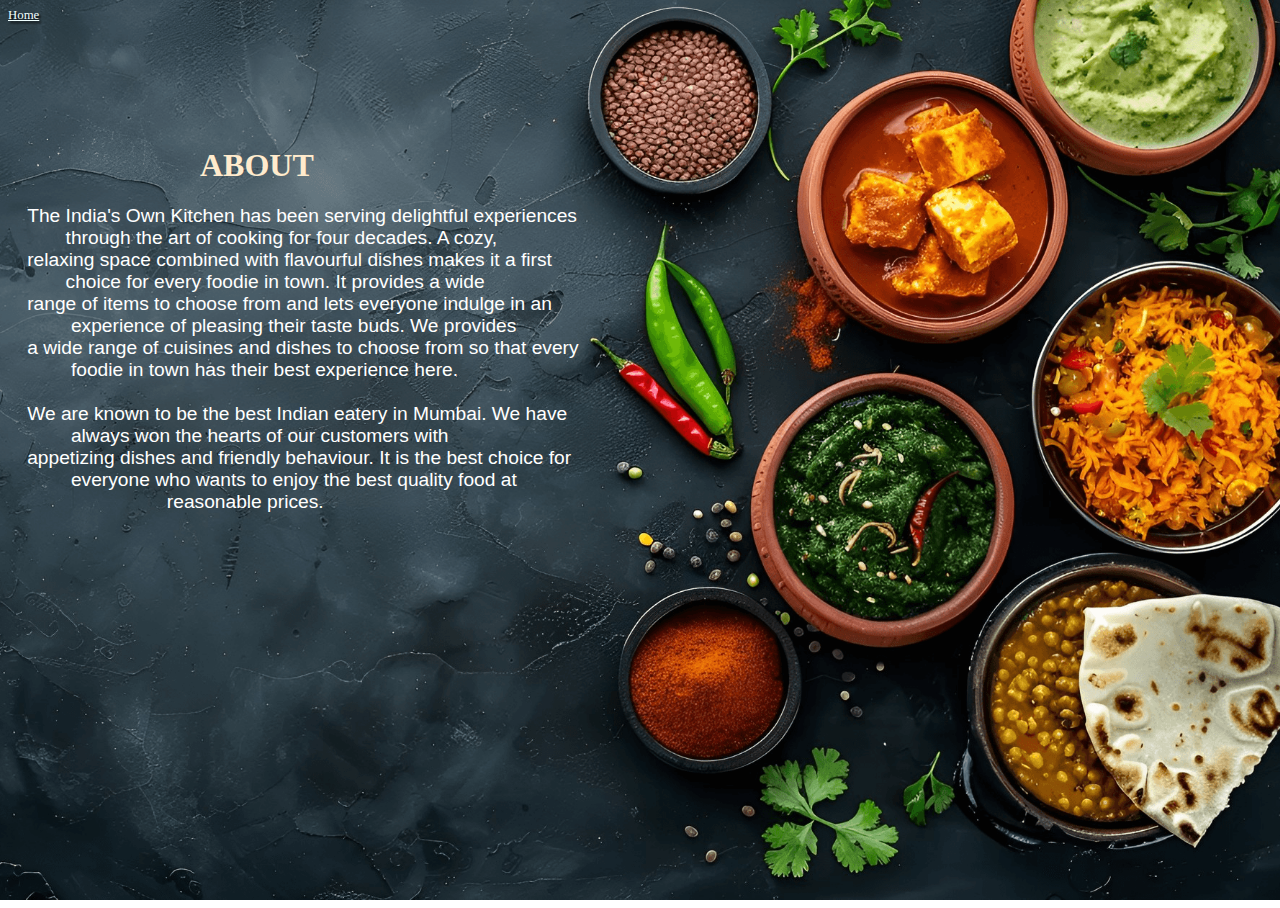
<file: about.html>
<html>
    <head>
        <style>
           body{ position: absolute;
    top: 0;
    left: 0;
    width: 100%;
    height: 100%;
    background-image: url(about.jpg);
    background-size: cover;
    background-position: center center;
    background-attachment: fixed;
    background-repeat: no-repeat;
  }
  #a{text-align: left;
 padding-left: 15%;padding-top: 8%;
 color: blanchedalmond;}
  a{font-size: 80%;
        color: azure;
    text-shadow: 2px 2px 2px #000;}  
          p{font-size:120%;color: white;
              font-family:Verdana, Geneva, Tahoma, sans-serif;
  padding-left: 1.5%;}
  </style>
  <head>
  <body >
    <a href="index.html" >Home</a>
  <h1 id="a">
   ABOUT
 </h1>
<p>
  The India's Own Kitchen has been serving delightful experiences <br>&emsp;&emsp;through the art of cooking for four decades. A cozy,<br>
  relaxing space combined with flavourful dishes makes it a first 
  <br>&emsp;&emsp;choice for every foodie in town. It provides a wide<br> range of items to choose from and lets everyone indulge in an<br>
  &emsp;&emsp; experience of pleasing their taste buds.

We provides<br> a wide range of cuisines and dishes to choose from so that every<br>&emsp;&emsp; foodie in town has their best experience here.
<br><br>
We are known to be the best Indian eatery in Mumbai. We have<br>&emsp;&emsp;
 always won the hearts of our customers with<br>
  appetizing dishes and friendly behaviour. It is the best choice for<br>&emsp;&emsp; everyone who wants to enjoy the best quality food at<br>
  &emsp;&emsp;&emsp;&emsp;&emsp;&emsp;&emsp; reasonable prices.
                    </p>
                </body>
</html>
</file>
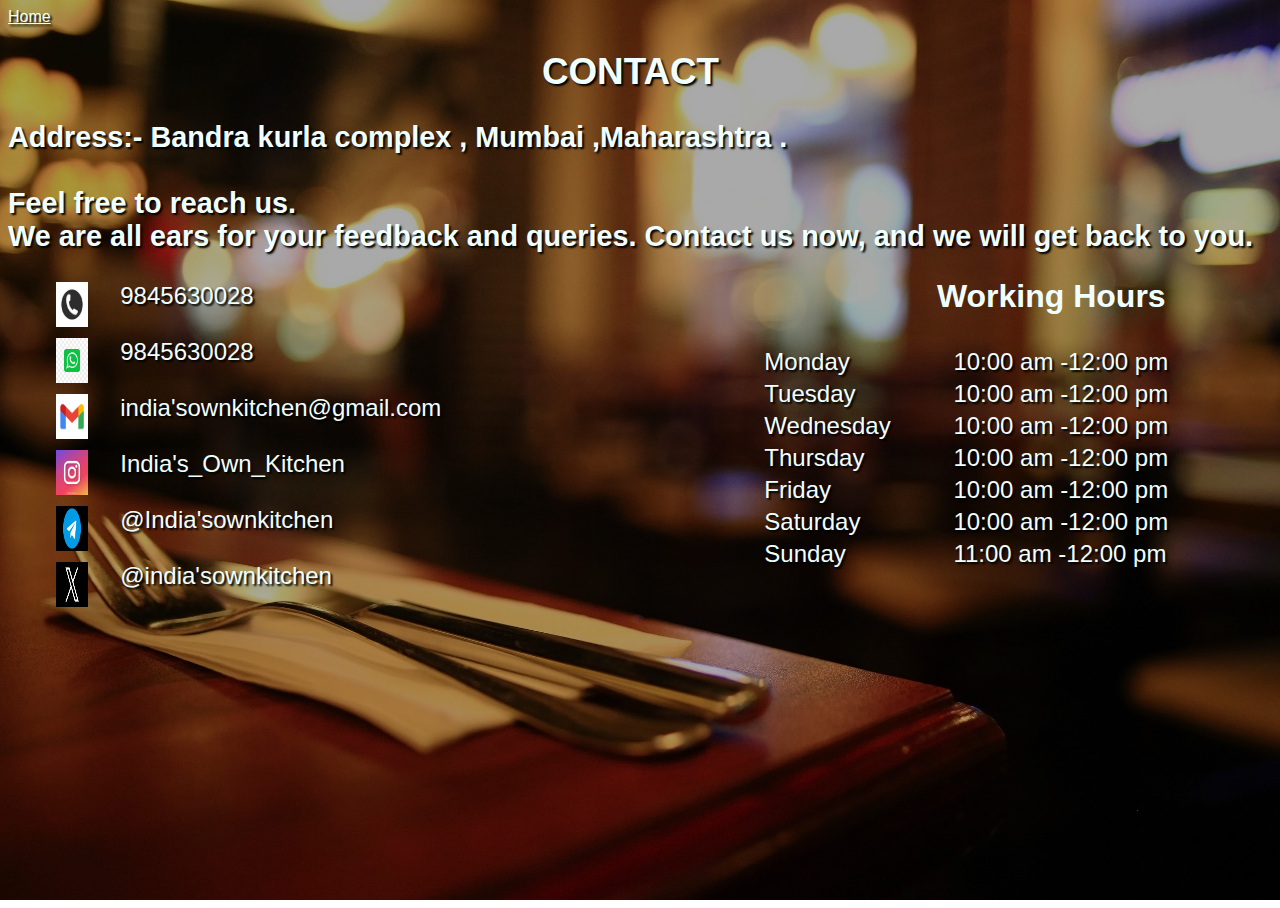
<file: contact.html>
<html>
    <head>
        <style>
    a{font-size: medium;
        font-family:Verdana, Geneva, Tahoma, sans-serif;
        color: azure;
    text-shadow: 2px 2px 2px #000;}       
body{
    content: "";
    position: absolute;
    top: 0;
    left: 0;
    width: 100%;
    height: 100%;
    
    background-size: cover;
    background-position: center center;
    background-attachment: fixed;
    background-repeat: no-repeat;
    }
#b{
    position: absolute;
}
#b h1{
    color: azure;
    font-size: 230%;
    font-family:Verdana, Geneva, Tahoma, sans-serif;
    text-shadow: 2px 2px 2px #000;
    text-align: center;
}

#b h2{
    color: azure;
    font-size: 180%;
    font-family:Verdana, Geneva, Tahoma, sans-serif;
    margin-top: 1rem;
    margin-bottom: 3rem;
    text-shadow: 2px 2px 2px #000;
}
#c{
    color: azure;
    font-size: 150%;
    font-family:Verdana, Geneva, Tahoma, sans-serif;
   float: left;
   margin-top: 20%;
    text-shadow: 2px 2px 2px #000;
    padding-left: 3%;
}
img{height: 5%;
width: 10%;
padding-left: 3%;
float: left;
margin-right: 10%;}
label{display:block;
 width:150%;}
 table{margin-top: 2.5%;
 float: right;
 color: azure;
 text-shadow: 2px 2px 2px #000;
    padding-right: 5%;
    height: 5%;
    width: 150%;
    font-family:Verdana, Geneva, Tahoma, sans-serif;
   
}
            
    #d {
        color: azure;
    margin-top: 18%;
    float: right;
      
        padding-left: 25%
    font-size:150%;font-family:Verdana, Geneva, Tahoma, sans-serif;
}
            #d h2 { padding-left:-30% ; } 
td{font-size: 150%;}
</style>
    </head>
    <body background="contact.jpg">
        <a href="index.html" >Home</a>
        <div id="b">
            <h1>CONTACT</h1>
            <h2><p>Address:- Bandra kurla complex , Mumbai ,Maharashtra .<br><br>Feel free to reach us.
                <br>
                    We are all ears for your feedback and queries. Contact us now, and we will get back to you.
                <br></p></h2></h2>
        </div>
     <br>
     
     <div id="c">
        <img src="phone.jpg"></img>
       <label>  9845630028</label>
       <br>
       <img src="whatsapp.jpg"></img>
       <label>  9845630028</label>
       <br>
       <img src="mail.jpg"></img>
       <label> india'sownkitchen@gmail.com</label>
       <br>
       <img src="insta.jpg"></img>
       <label>  India's_Own_Kitchen</label>
       <br>
       <img src="telegram.jpg"></img>
<label >  @India'sownkitchen</label>
<br>
<img src="x.jpg" ></img>
<label>@india'sownkitchen</label>
     </div>
     <div id="d">
         <h1>Working Hours</h1>
      <table>
        <tr>
           
            <td>Monday</td>
            <td>10:00 am -12:00 pm</td>
        </tr>
         <tr>
            <td >Tuesday</td>
            <td>10:00 am -12:00 pm</td>
        </tr> <tr>
            <td>Wednesday</td>
            <td>10:00 am -12:00 pm</td>
        </tr> <tr>
            <td>Thursday</td>
            <td>10:00 am -12:00 pm</td>
        </tr> <tr>
            <td>Friday</td>
            <td>10:00 am -12:00 pm</td>
        </tr> <tr>
            <td>Saturday</td>
            <td>10:00 am -12:00 pm</td>
        </tr>
        <tr>
            <td>Sunday</td>
            <td>11:00 am -12:00 pm</td>
        </tr>
      </table>
     </div>
    </body>
</html>
</file>
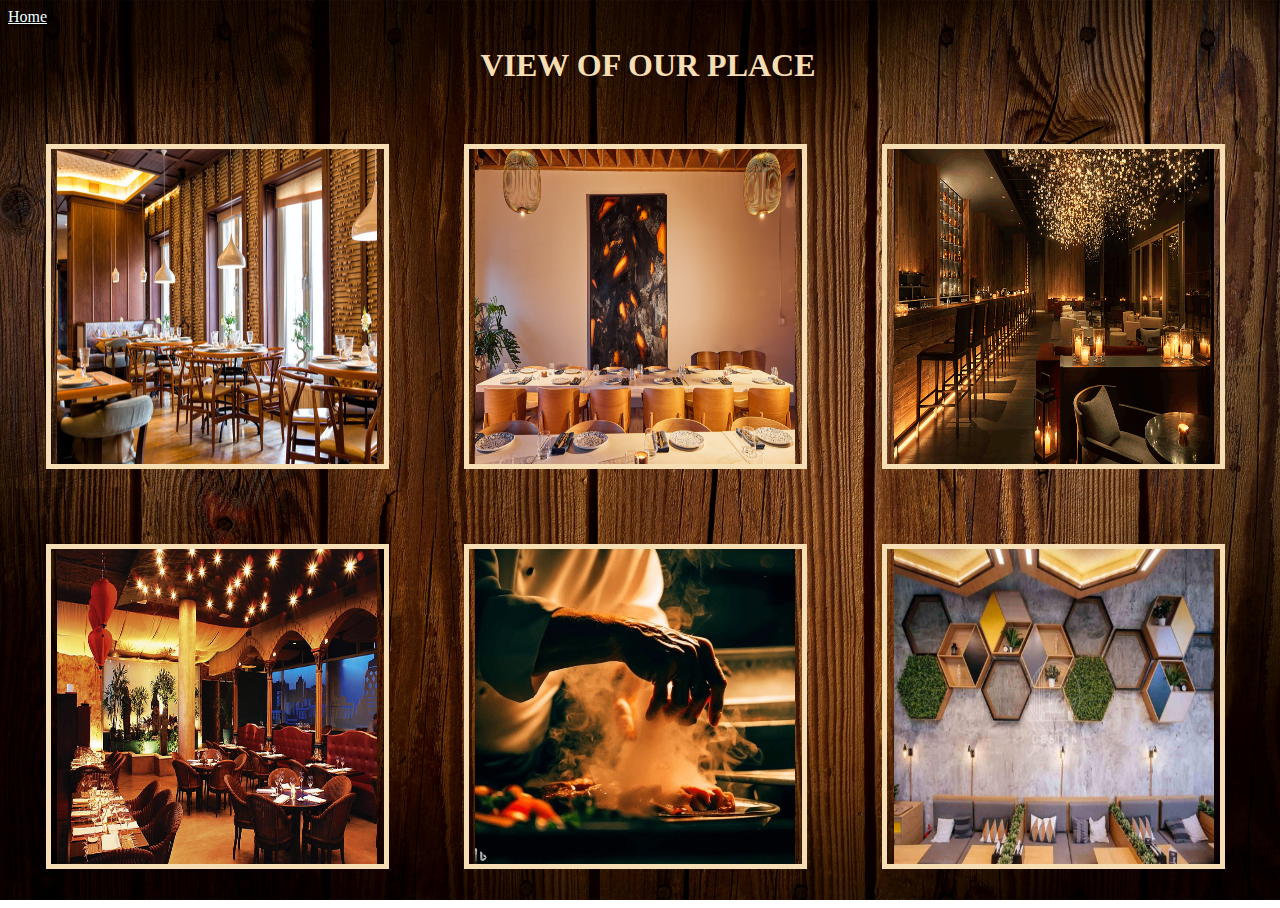
<file: gallery.html>
<html>
    <head>
        <style>
            .gallery {
              margin :2.95%;
              border: 5px solid wheat;
              float: left;
              width: 25%;
             padding-left: 0.5%;
             padding-right: 0.5%;
            }
            div.gallery img {
  width: 100%;
  height: 35%;
}      
            h1{text-align: center;
            color: wheat;}
            
            body{ 
    position: absolute;
    top: 0;
    left: 0;
    width: 100%;
    height: 100%;
    background-size: cover;
    background-position: center;
    background-attachment: fixed;
    background-repeat: no-repeat;
        }
        #a{font-size: larger;
        padding-left: 200px;}
        #b{padding-left: 10%;}
        a{font-size: medium;
        color: azure;
    text-shadow: 2px 2px 2px #000;}   
            </style>
    </head>
    <body background="gallery.jpg">
      <a href="index.html" >Home</a>
        <h1>VIEW OF OUR PLACE</h1>
       
        <div class="gallery">
           
            <a  href="restaurant 1.jpg">
              <img src="restaurant 1.jpg" alt="restaurant" >
            </a>
           
          </div>
          <div class="gallery">
         
            
            <a  href="restaurant 2.jpg">
              <img src="restaurant 2.jpg" alt="restaurant" >
            </a>
          </div>
          <div class="gallery">
            
            <a  href="restaurant 3.jpg">
              <img src="restaurant 3.jpg" alt="restaurant" >
            </a>
          </div>
          <div class="gallery">
            <a  href="restaurant 4.jpg">
              <img src="restaurant 4.jpg" alt="restaurant4" >
            </a>
           
          </div>
          
          <div class="gallery">
            <a  href="restaurant5.jpg">
              <img src="restaurant5.jpg" alt="restaurant" >
            </a>
          </div>
          <div class="gallery">
            <a  href="restaurant6.jpg">
              <img src="restaurant6.jpg" alt="restaurant" >
            </a>
           
          </div>
          
        
          
    </body>
</html>
</file>
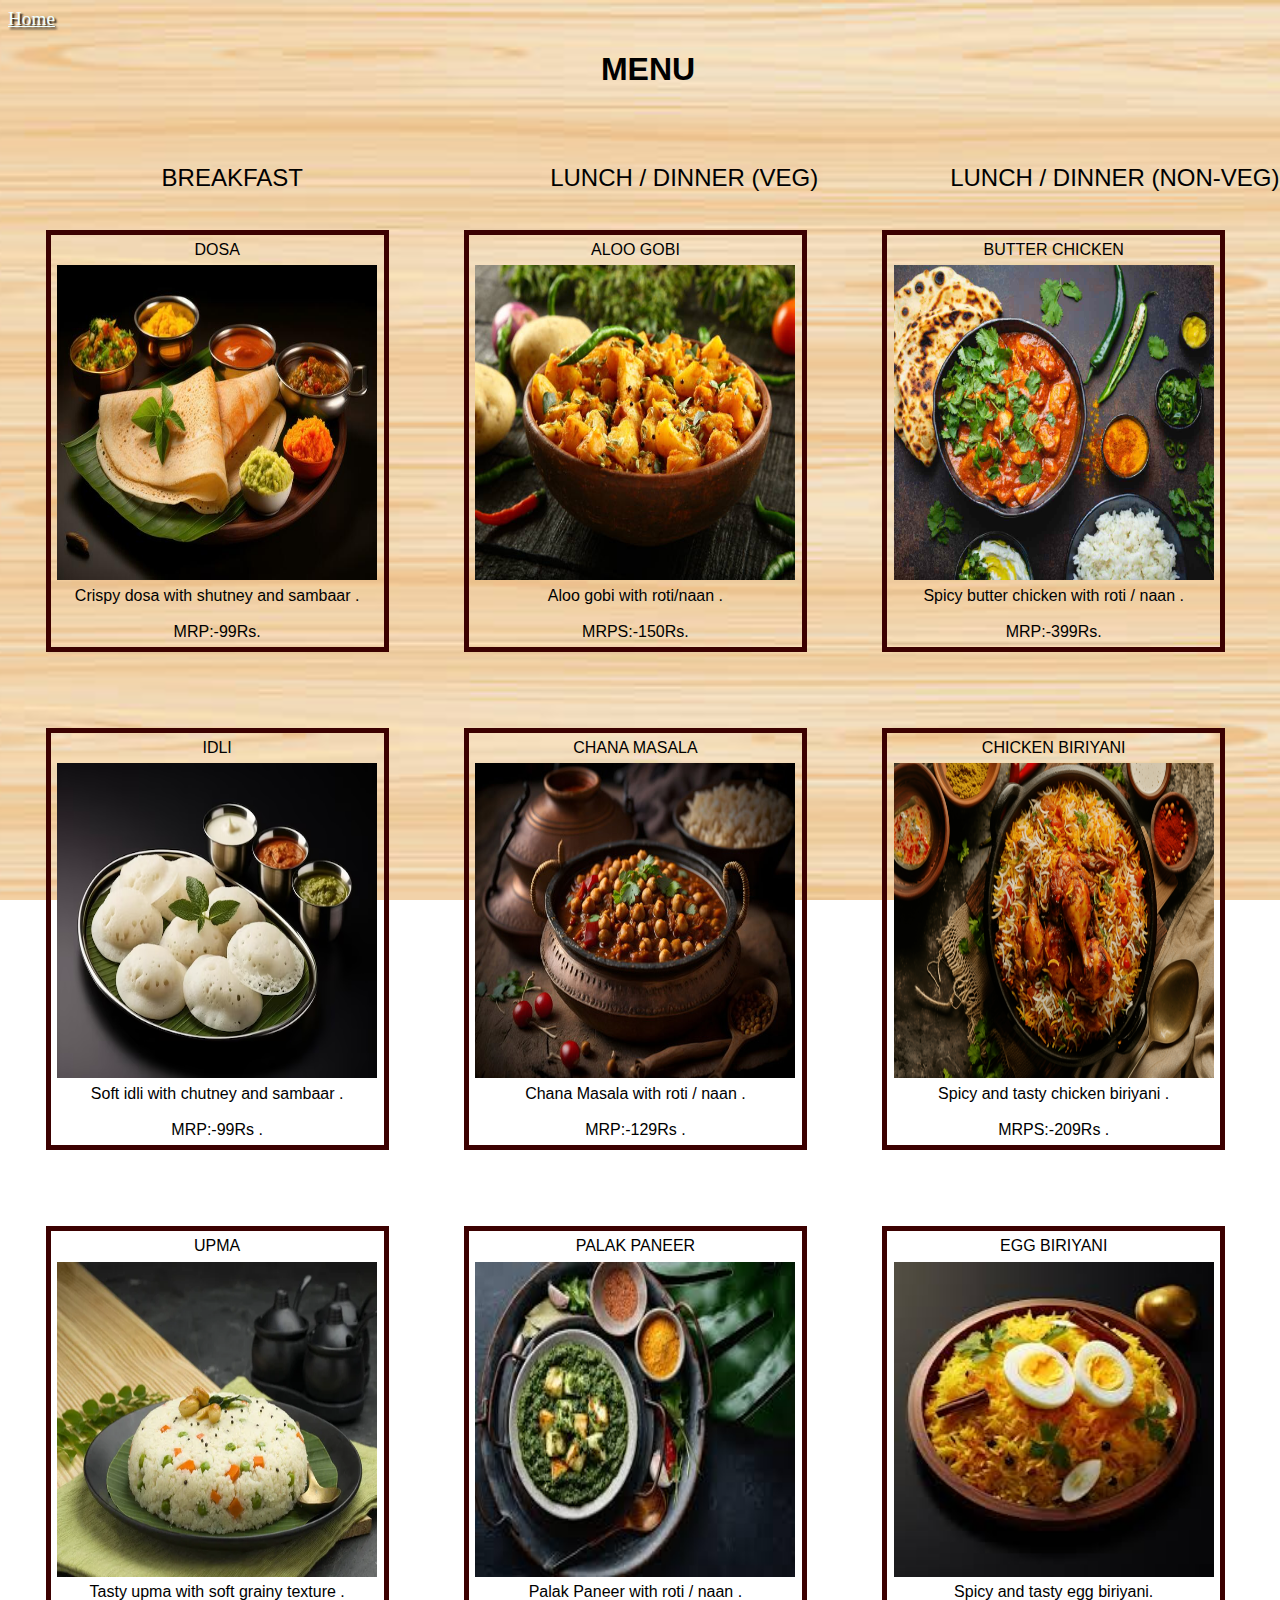
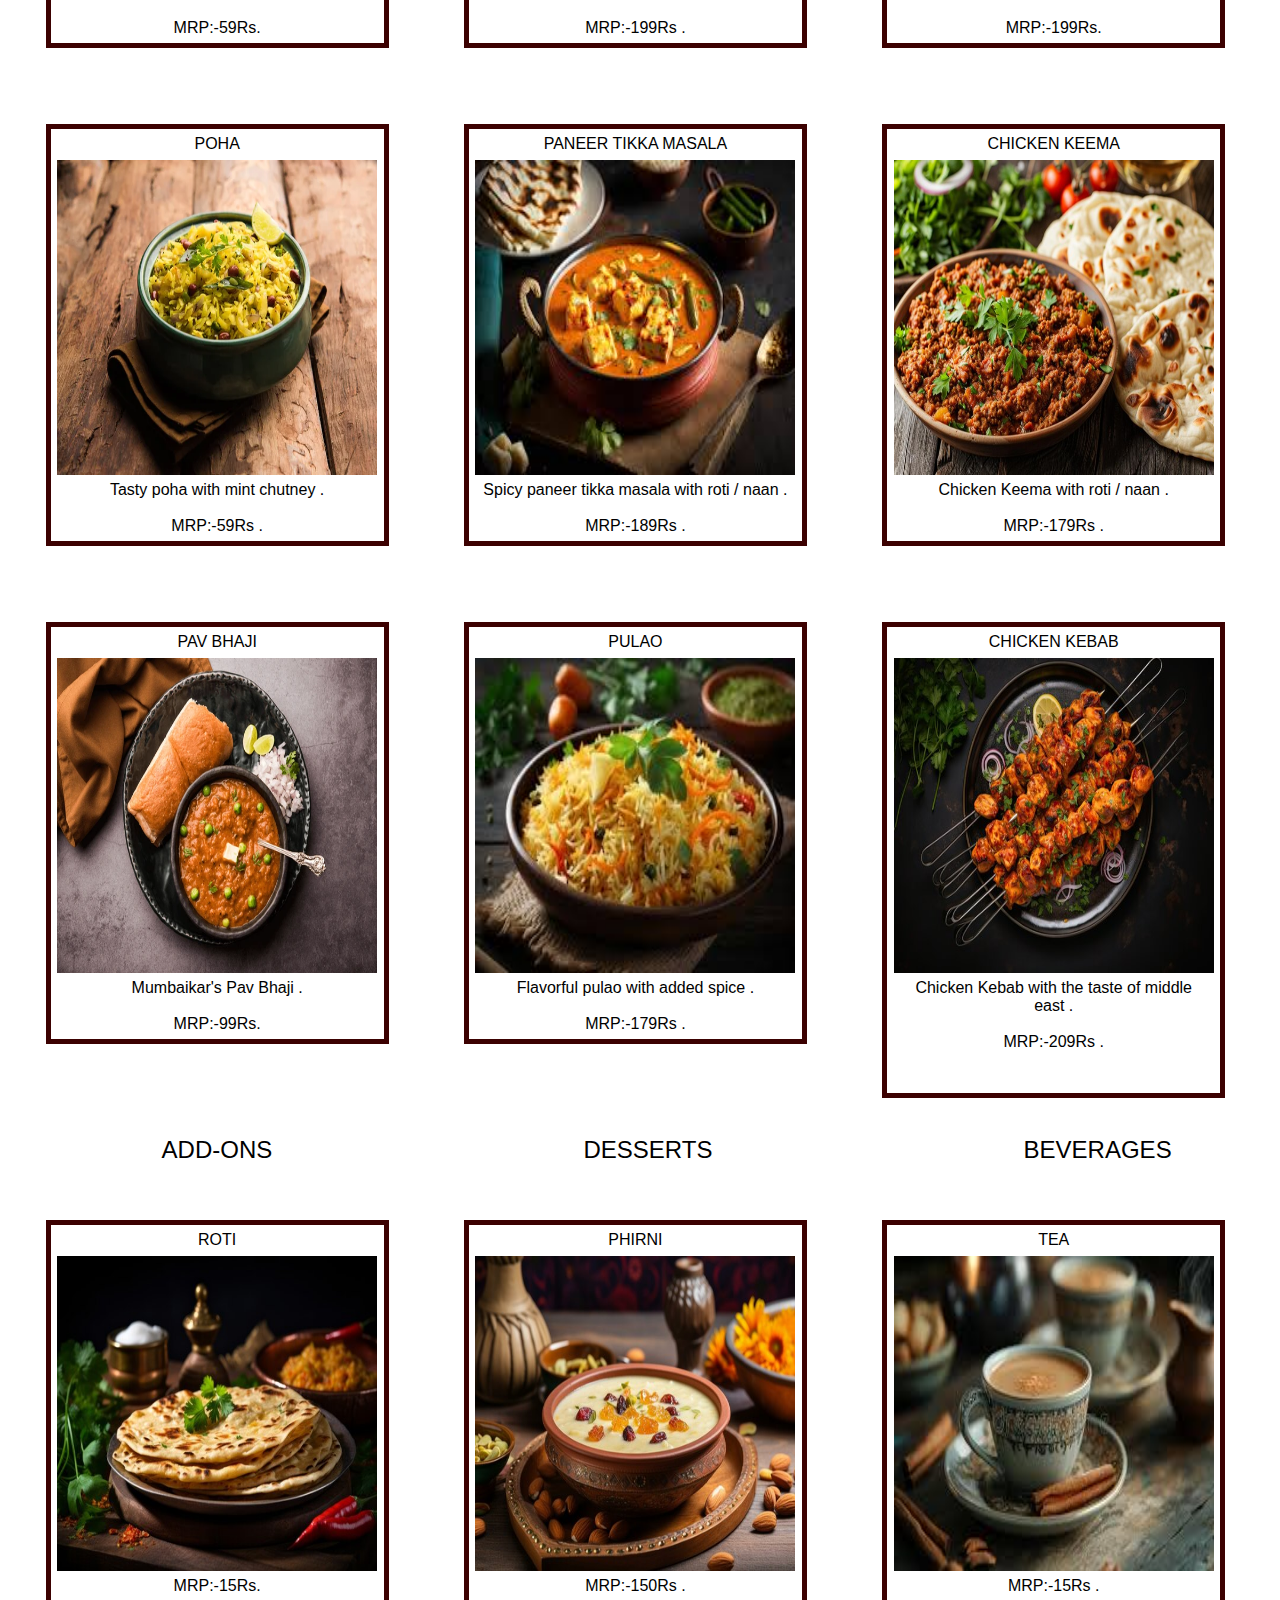
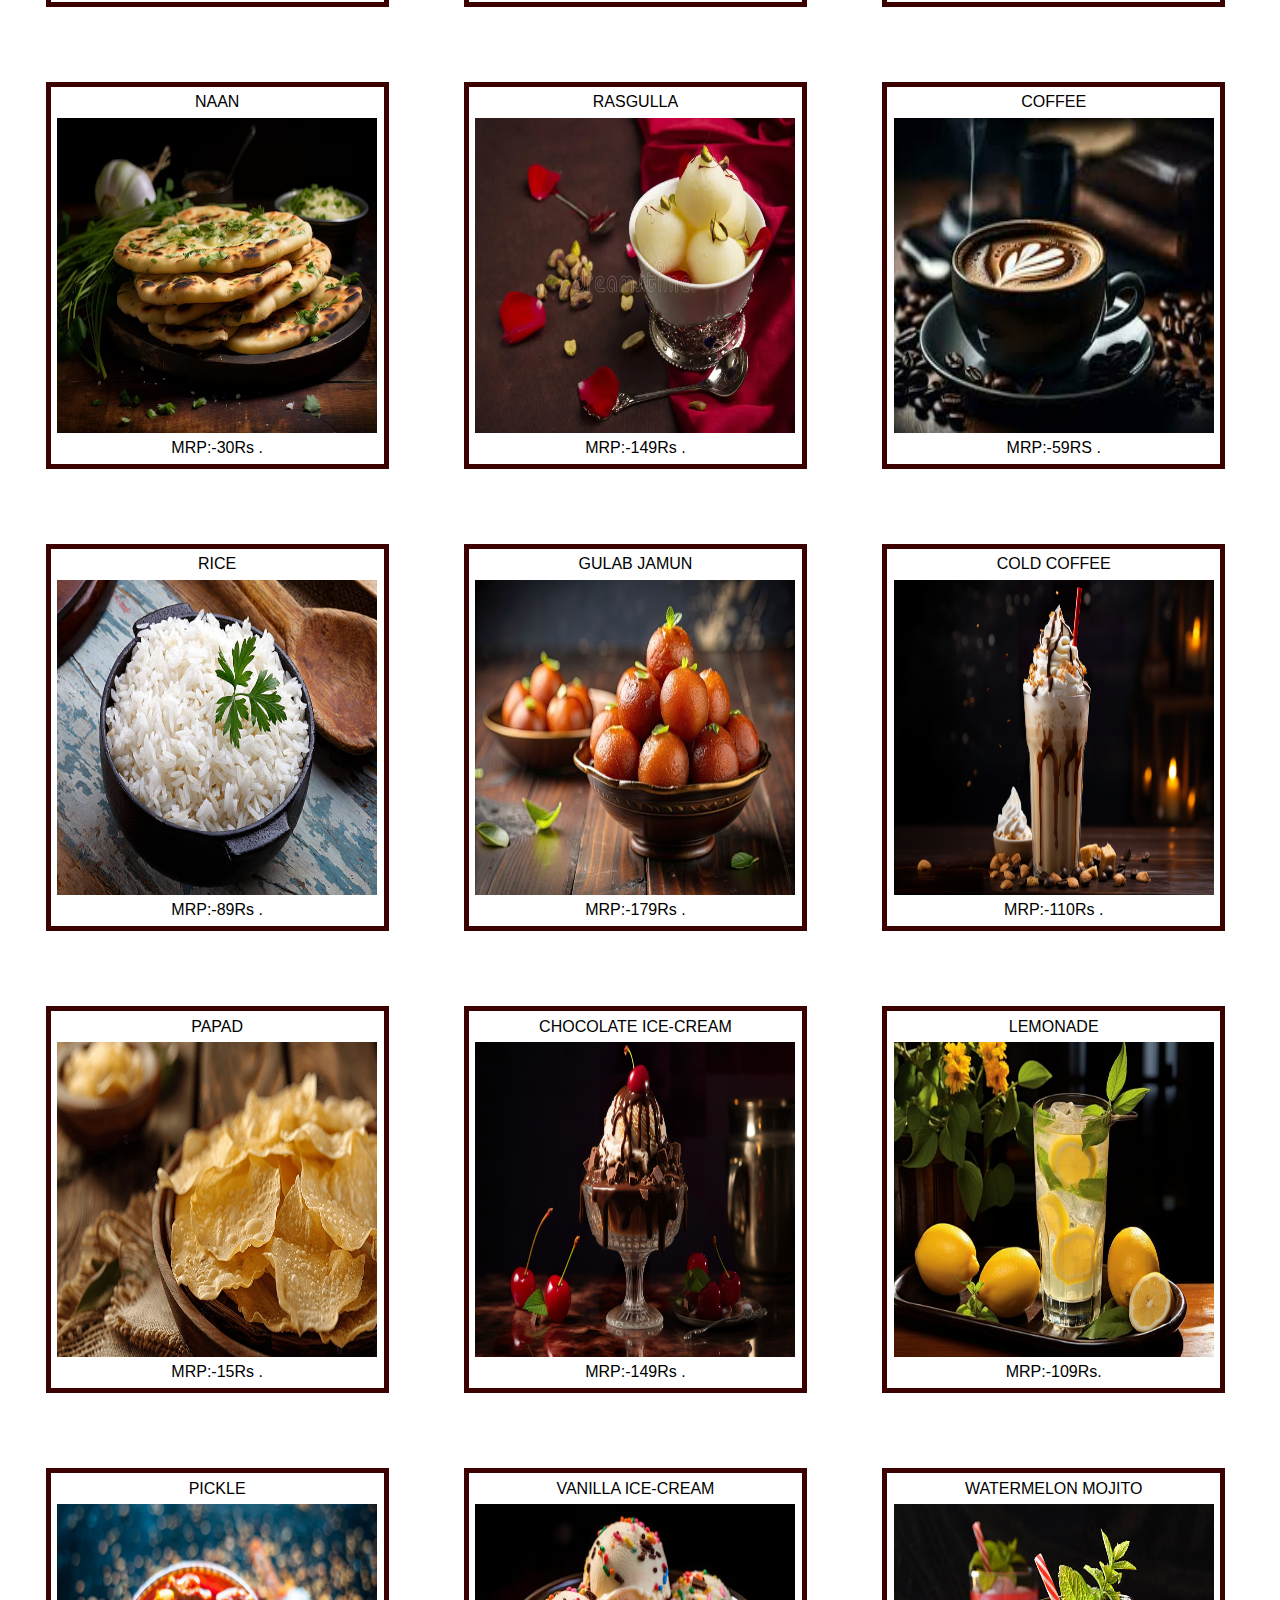
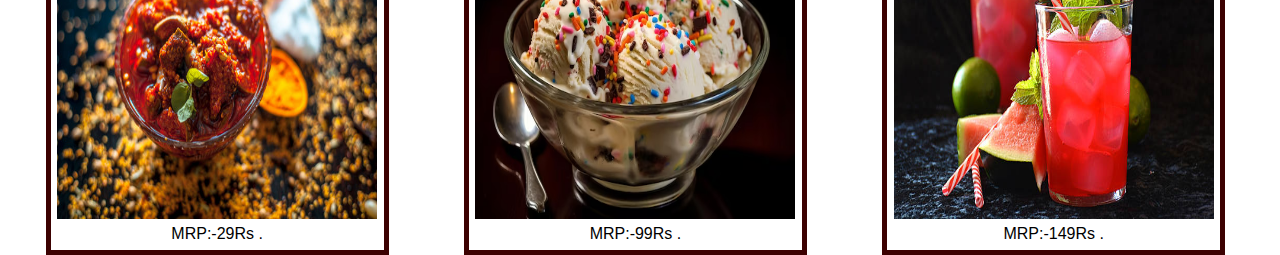
<file: menu.html>
<html>
    <head>
        <style>
            .gallery {
              margin :2.95%;
              border: 5px solid rgb(60, 1, 1);
              float: left;
              width: 25%;
             padding-left: 0.5%;
             padding-right: 0.5%;
            }
            div.gallery img {
  width: 100%;
  height: 35%;
}      
        .desc {
              padding: 2%;
              text-align: center;
              font-family:Verdana, Geneva, Tahoma, sans-serif;
            }
            h1{text-align: center;
              font-family:Verdana, Geneva, Tahoma, sans-serif;}
            
            body{ 
    position: absolute;
    top: 0;
    left: 0;
    width: 100%;
    height: 100%;
    background-size: cover;
    background-position: center;
    background-attachment: fixed;
    background-repeat: no-repeat;
        }
        #a{font-size: 150% ;
          font-family:Verdana, Geneva, Tahoma, sans-serif;
        padding-left: 12%;}
        #b{font-size:150%;
          font-family:Verdana, Geneva, Tahoma, sans-serif;
            padding-left: 19%;}
            #c{font-size:150%;
                
              font-family:Verdana, Geneva, Tahoma, sans-serif;
              padding-left: 10%;}
                #d{font-size:150%;
                  font-family:Verdana, Geneva, Tahoma, sans-serif;
                   padding-left: 24%;}
                    #e{font-size:150%;
                      font-family:Verdana, Geneva, Tahoma, sans-serif;
                      padding-left: 24%;}

                        a{font-size: 120%;
        color: azure;
    text-shadow: 2px 2px 2px #000;}   
            </style>
    </head>
    <body background="bgmenu.jpg">
      <a href="index.html" >Home</a>
        <h1>MENU</h1>
        <br><br><br>
        <label id="a" >BREAKFAST</label>
        <label id="b">LUNCH / DINNER (VEG)</label>
        <label id="c">LUNCH / DINNER (NON-VEG)</label>
        
        <div class="gallery">
            <div class="desc">DOSA</div>
            <a  href="dosa.jpg">
              <img src="dosa.jpg" alt="dosa">
            </a>
            <div class="desc">Crispy dosa with shutney and sambaar .<br><br>MRP:-99Rs. </div>
          </div>
          
          <div class="gallery">
            <div class="desc">ALOO GOBI</div>
            <a  href="aloo gobi.jpg">
              <img src="aloo gobi.jpg" alt="Aloo Gobi">
            </a>
            <div class="desc">Aloo gobi with roti/naan .<br><br>MRPS:-150Rs. </div>
          </div>
          <div class="gallery">
            <div class="desc">BUTTER CHICKEN</div>
            <a  href="butter_chicken_.jpg">
              <img src="butter_chicken_.jpg" alt="Butter Chicken" >
            </a>
            <div class="desc">Spicy butter chicken with roti / naan .<br><br>MRP:-399Rs. </div>
          </div>
          <div class="gallery">
            <div class="desc">IDLI</div>
            <a  href="idli.jpg">
              <img src="idli.jpg" alt="Idli" >
            </a>
            <div class="desc">Soft idli with chutney and sambaar .<br><br> MRP:-99Rs .</div>
          </div>
          
          <div class="gallery">
            <div class="desc">CHANA MASALA</div>
            <a  href="chana masala.jpg">
              <img src="chana masala.jpg" alt="Chana Masala" >
            </a>
            <div class="desc">Chana Masala with roti / naan .<br><br> MRP:-129Rs .</div>
          </div>
          <div class="gallery">
            <div class="desc">CHICKEN BIRIYANI</div>
            <a  href="chicken biriyani.jpg">
              <img src="chicken biriyani.jpg" alt="Chicken Biriyani" >
            </a>
            <div class="desc">Spicy and tasty chicken biriyani .<br><br>MRPS:-209Rs . </div>
          </div>
          
          <div class="gallery">
            <div class="desc">UPMA</div>
            <a  href="upma.jpg">
              <img src="upma.jpg" alt="Upma" >
            </a>
            <div class="desc">Tasty upma with soft grainy texture .<br><br>MRP:-59Rs. </div>
          </div>
          <div class="gallery">
            <div class="desc">PALAK PANEER</div>
            <a  href="palak paneer.jpg">
              <img src="palak paneer.jpg" alt="Palak Paneer" >
            </a>
            <div class="desc">Palak Paneer with roti / naan .<br><br>MRP:-199Rs . </div>
          </div>
          <div class="gallery">
            <div class="desc">EGG BIRIYANI</div>
            <a  href="egg biriyani.jpg">
              <img src="egg biriyani.jpg" alt="Egg Biriyani" >
            </a>
            <div class="desc">Spicy and tasty egg biriyani.<br><br>MRP:-199Rs. </div>
          </div>
         
          <div class="gallery">
            <div class="desc">POHA</div>
            <a  href="poha.jpg">
              <img src="poha.jpg" alt="Poha" >
            </a>
            <div class="desc">Tasty poha with mint chutney .<br><br>MRP:-59Rs . </div>
          </div>
          <div class="gallery">
            <div class="desc">PANEER TIKKA MASALA</div>
            <a  href="paneer tikka masala.jpg">
              <img src="paneer tikka masala.jpg" alt="Paneer Tikka Masala" >
            </a>
            <div class="desc">Spicy paneer tikka masala with roti / naan .<br><br>MRP:-189Rs . </div>
          </div>
          <div class="gallery">
            <div class="desc">CHICKEN KEEMA</div>
            <a  href="keema.jpg">
              <img src="keema.jpg" alt="Chicken Keema">
            </a>
            <div class="desc">Chicken Keema with roti / naan .<br><br>MRP:-179Rs . </div>
          </div>
          
          <div class="gallery">
            <div class="desc">PAV BHAJI</div>
            <a  href="pavbhaji.jpg">
              <img src="pavbhaji.jpg" alt="Pav Bhaji" >
            </a>
            <div class="desc">Mumbaikar's Pav Bhaji .<br><br> MRP:-99Rs.</div>
          </div>
          <div class="gallery">
            <div class="desc">PULAO</div>
            <a  href="pulao.jpg">
              <img src="pulao.jpg" alt="Pulao" >
            </a>
            <div class="desc">Flavorful pulao with added spice .<br><br>MRP:-179Rs . </div>
          </div>
          <div class="gallery">
            <div class="desc">CHICKEN KEBAB</div>
            <a  href="kebab.jpg">
              <img src="kebab.jpg" alt="Chicken Kebab" >
            </a>
            <div class="desc">Chicken Kebab with the taste of middle east .<br><br>MRP:-209Rs . </div>
            <br><br>
          </div>
          <label id="a">ADD-ONS</label>
          <label id="e">DESSERTS</label>
          <label id="d">BEVERAGES</label>
          <br><br>
           <div class="gallery">
            <div class="desc">ROTI</div>
            <a  href="chapati.jpg">
              <img src="chapati.jpg" alt="Roti" >
            </a>
            <div class="desc">MRP:-15Rs. </div>
          </div>
          <div class="gallery">
            <div class="desc">PHIRNI</div>
            <a  href="phirni.jpg">
              <img src="phirni.jpg" alt="Phirni" >
            </a>
            <div class="desc">MRP:-150Rs . </div>
          </div>
          <div class="gallery">
            <div class="desc">TEA</div>
            <a  href="tea.jpg">
              <img src="tea.jpg" alt="Tea" >
            </a>
            <div class="desc">MRP:-15Rs . </div>
          </div>
          
          <div class="gallery">
            <div class="desc">NAAN</div>
            <a  href="naan.jpg">
              <img src="naan.jpg" alt="Naan" >
            </a>
            <div class="desc">MRP:-30Rs .</div>
          </div>
          <div class="gallery">
            <div class="desc">RASGULLA</div>
            <a  href="rasgulla.jpg">
              <img src="rasgulla.jpg" alt="rasgulla">
            </a>
            <div class="desc">MRP:-149Rs . </div>
          </div>
          <div class="gallery">
            <div class="desc">COFFEE</div>
            <a  href="coffee.jpg">
              <img src="coffee.jpg" alt="Coffee" >
            </a>
            <div class="desc">MRP:-59RS . </div>
          </div>
          <div class="gallery">
            <div class="desc">RICE</div>
            <a  href="rice.jpg">
              <img src="rice.jpg" alt="Rice" >
            </a>
            <div class="desc">MRP:-89Rs . </div>
          </div>
          <div class="gallery">
            <div class="desc">GULAB JAMUN</div>
            <a  href="gulab jamun.jpg">
              <img src="gulab jamun.jpg" alt="Gulab Jamun" >
            </a>
            <div class="desc">MRP:-179Rs .</div>
          </div>
          <div class="gallery">
            <div class="desc">COLD COFFEE</div>
            <a  href="cold coffee.jpg">
              <img src="cold coffee.jpg" alt="Cold Coffee" >
            </a>
            <div class="desc"> MRP:-110Rs . </div>
          </div>
          
          <div class="gallery">
            <div class="desc">PAPAD</div>
            <a  href="papad.jpg">
              <img src="papad.jpg" alt="Papad" >
            </a>
            <div class="desc">MRP:-15Rs . </div>
          </div>
          <div class="gallery">
            <div class="desc">CHOCOLATE ICE-CREAM</div>
            <a  href="chocolate icecream.jpg">
              <img src="chocolate icecream.jpg" alt="Chocolate Ice-cream" >
            </a>
            <div class="desc">MRP:-149Rs . </div>
          </div>
          <div class="gallery">
            <div class="desc">LEMONADE</div>
            <a  href="lemonade.jpg">
              <img src="lemonade.jpg" alt="Lemonade" >
            </a>
            <div class="desc">MRP:-109Rs. </div>
          </div>
          
          <div class="gallery">
            <div class="desc">PICKLE</div>
          <a  href="pickle.jpg">
            <img src="pickle.jpg" alt="Pickle" >
          </a>
          <div class="desc">MRP:-29Rs . </div></div>
          <div class="gallery">
            <div class="desc">VANILLA ICE-CREAM</div>
            <a  href="vanilla icecream.jpg">
              <img src="vanilla icecream.jpg" alt="Vanilla Ice-cream" >
            </a>
            <div class="desc">MRP:-99Rs . </div>
          </div>
          <div class="gallery">
            <div class="desc">WATERMELON MOJITO</div>
            <a  href="mojito.jpg">
              <img src="mojito.jpg" alt="Watermelon Mojito" >
            </a>
            <div class="desc">MRP:-149Rs . </div>
          </div>
          
    </body>
</html>
</file>
